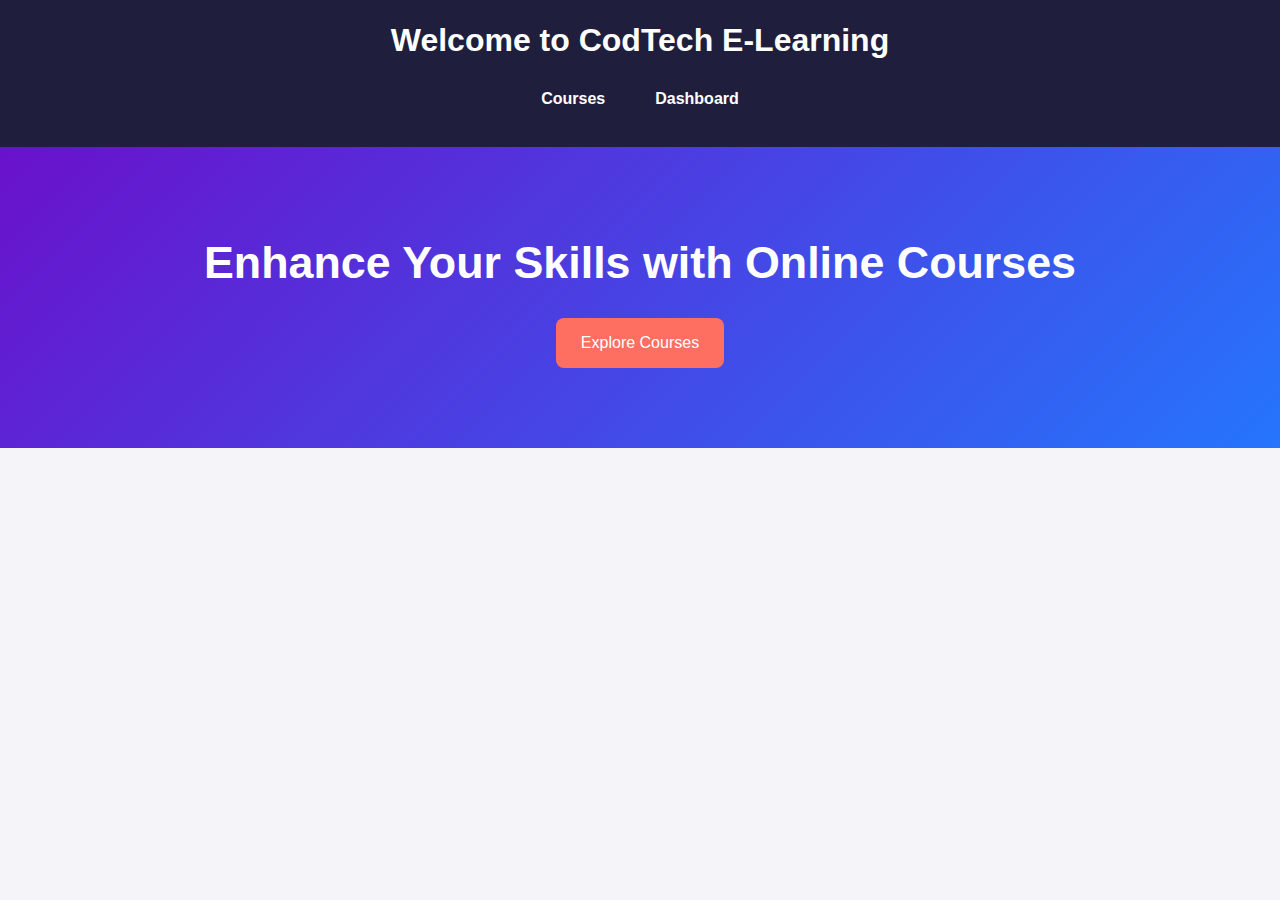
<file: index.html>
<!DOCTYPE html>
<html lang="en">
<head>
    <meta charset="UTF-8">
    <meta name="viewport" content="width=device-width, initial-scale=1.0">
    <title>E-Learning Platform</title>
    <link rel="stylesheet" href="styles.css">
</head>
<body>
    <header>
        <h1>Welcome to CodTech E-Learning</h1>
        <nav>
            <a href="courses.html">Courses</a>
            <a href="dashboard.html">Dashboard</a>
        </nav>
    </header>

    <section class="hero">
        <h2>Enhance Your Skills with Online Courses</h2>
        <a href="courses.html" class="btn">Explore Courses</a>
    </section>
    
    <script src="script.js"></script>
</body>
</html>
</file>
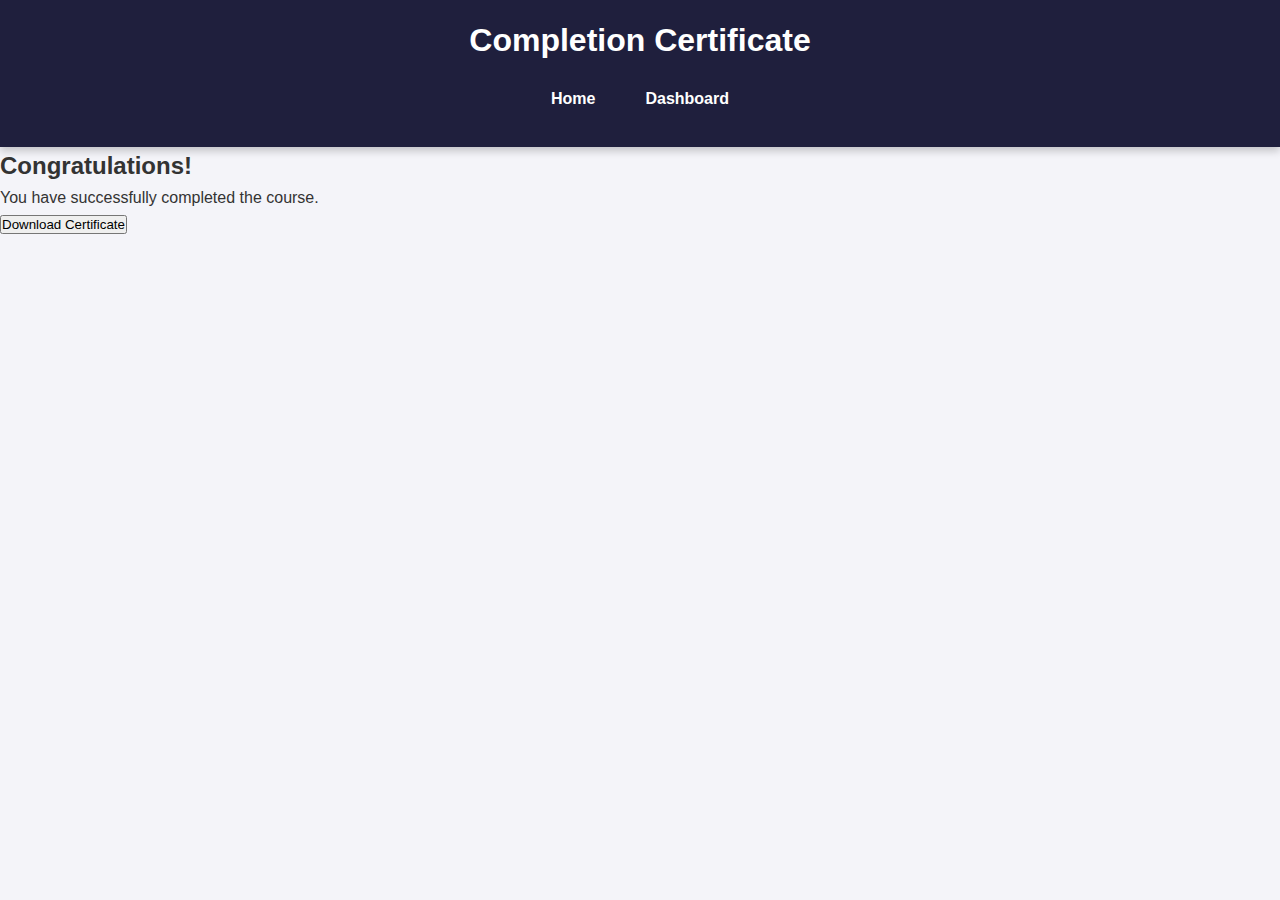
<file: certificate.html>
<!DOCTYPE html>
<html lang="en">
<head>
    <meta charset="UTF-8">
    <meta name="viewport" content="width=device-width, initial-scale=1.0">
    <title>Certificate</title>
    <link rel="stylesheet" href="styles.css">
</head>
<body>
    <header>
        <h1>Completion Certificate</h1>
        <nav>
            <a href="index.html">Home</a>
            <a href="dashboard.html">Dashboard</a>
        </nav>
    </header>

    <section class="certificate">
        <h2>Congratulations!</h2>
        <p>You have successfully completed the course.</p>
        <button onclick="downloadCertificate()">Download Certificate</button>
    </section>

    <script>
        function downloadCertificate() {
            alert("Your certificate is being generated!");
        }
    </script>
</body>
</html>
</file>
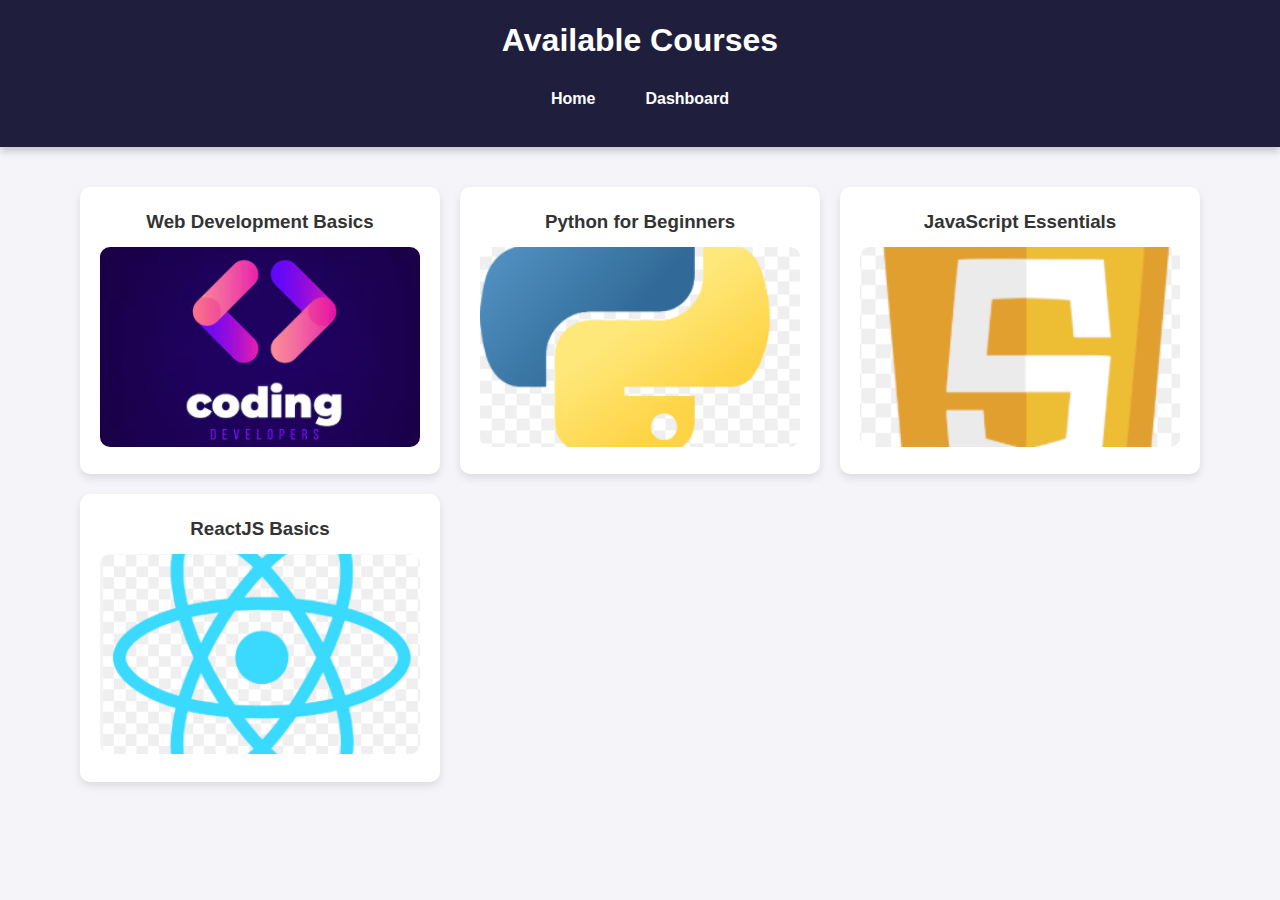
<file: courses.html>
<!DOCTYPE html>
<html lang="en">
<head>
    <meta charset="UTF-8">
    <meta name="viewport" content="width=device-width, initial-scale=1.0">
    <title>Courses | E-Learning</title>
    <link rel="stylesheet" href="styles.css">
</head>
<body>

    <header>
        <h1>Available Courses</h1>
        <nav>
            <a href="index.html">Home</a>
            <a href="dashboard.html">Dashboard</a>
        </nav>
    </header>

    <section class="course-list">
        <div class="course" onclick="loadCourse('Web Development Basics', 'Learn HTML, CSS, and JavaScript from scratch.', 'https://www.youtube.com/embed/qz0aGYrrlhU')">
            <h3>Web Development Basics</h3>
            <img src="IMG/WEBDEV.png" alt="Web Dev Logo">
        </div>

        <div class="course" onclick="loadCourse('Python for Beginners', 'Learn Python programming from zero to hero.', 'https://www.youtube.com/embed/rfscVS0vtbw')">
            <h3>Python for Beginners</h3>
            <img src="IMG/python.png" alt="Python Logo">
        </div>

        <div class="course" onclick="loadCourse('JavaScript Essentials', 'Master JavaScript to build interactive websites.', 'https://www.youtube.com/embed/W6NZfCO5SIk')">
            <h3>JavaScript Essentials</h3>
            <img src="IMG/javascript.png" alt="JavaScript Logo">
        </div>

        <div class="course" onclick="loadCourse('ReactJS Basics', 'Learn the fundamentals of React.js and build powerful UIs.', 'https://www.youtube.com/embed/w7ejDZ8SWv8')">
            <h3>ReactJS Basics</h3>
            <img src="IMG/reactjs.png" alt="React Logo">
        </div>
    </section>

    <script>
        function loadCourse(title, description, videoUrl) {
            localStorage.setItem("courseTitle", title);
            localStorage.setItem("courseDescription", description);
            localStorage.setItem("courseVideo", videoUrl);
            window.location.href = "course-details.html";
        }
    </script>
</body>
</html>
</file>
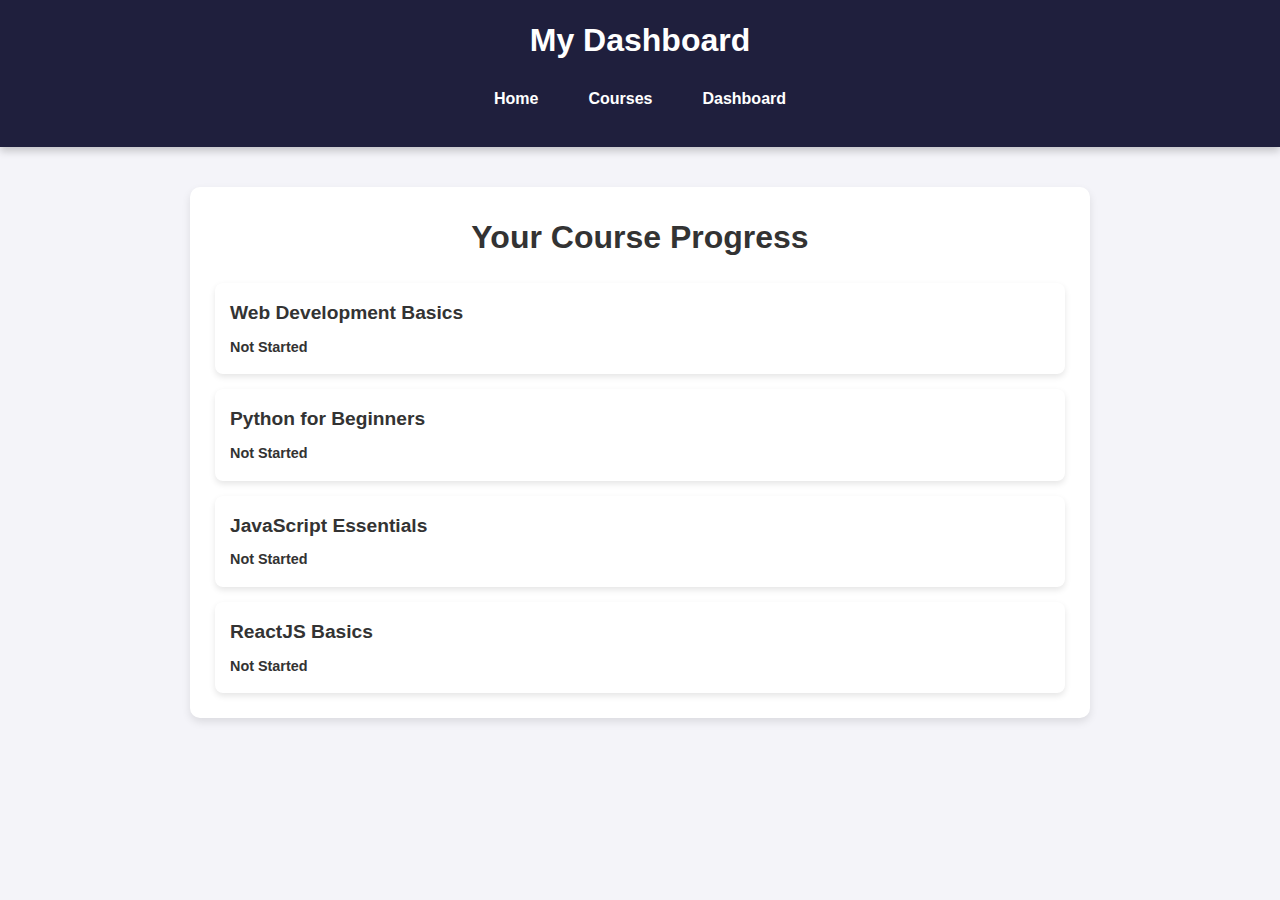
<file: dashboard.html>
<!DOCTYPE html>
<html lang="en">
<head>
    <meta charset="UTF-8">
    <meta name="viewport" content="width=device-width, initial-scale=1.0">
    <title>Dashboard</title>
    <link rel="stylesheet" href="styles.css">
</head>
<body>

    <header>
        <h1>My Dashboard</h1>
        <nav>
            <a href="index.html">Home</a>
            <a href="courses.html">Courses</a>
            <a href="dashboard.html">Dashboard</a>
        </nav>
    </header>

    <section class="dashboard">
        <h2>Your Course Progress</h2>
        <div class="course-progress-list">
            <div class="course-progress" data-course="Web Development Basics">
                <h3>Web Development Basics</h3>
                <span class="status">Not Started</span>
            </div>

            <div class="course-progress" data-course="Python for Beginners">
                <h3>Python for Beginners</h3>
                <span class="status">Not Started</span>
            </div>

            <div class="course-progress" data-course="JavaScript Essentials">
                <h3>JavaScript Essentials</h3>
                <span class="status">Not Started</span>
            </div>

            <div class="course-progress" data-course="ReactJS Basics">
                <h3>ReactJS Basics</h3>
                <span class="status">Not Started</span>
            </div>
        </div>
    </section>

    <script>
        document.addEventListener("DOMContentLoaded", function () {
            let courses = document.querySelectorAll(".course-progress");
            courses.forEach(course => {
                let title = course.getAttribute("data-course");
                if (localStorage.getItem(title + "_completed") === "true") {
                    course.classList.add("completed");
                    course.querySelector(".status").innerText = "Completed 🎉";
                }
            });
        });
    </script>
</body>
</html>
</file>
<file: styles.css>
/* ===== General Styles ===== */
* {
    margin: 0;
    padding: 0;
    box-sizing: border-box;
}

body {
    font-family: 'Poppins', sans-serif;
    background-color: #f4f4f9;
    color: #333;
    line-height: 1.6;
}

/* ===== Header & Navigation ===== */
header {
    background: #1f1f3d;
    color: white;
    padding: 15px 0;
    text-align: center;
    box-shadow: 0px 4px 8px rgba(0, 0, 0, 0.2);
}

nav {
    display: flex;
    justify-content: center;
    gap: 20px;
    padding: 10px 0;
}

nav a {
    color: white;
    text-decoration: none;
    font-weight: bold;
    transition: 0.3s ease-in-out;
    padding: 10px 15px;
    border-radius: 5px;
}

nav a:hover {
    background: rgba(255, 255, 255, 0.2);
}

/* ===== Hero Section ===== */
.hero {
    text-align: center;
    padding: 80px 20px;
    background: linear-gradient(135deg, #6a11cb, #2575fc);
    color: white;
}

.hero h2 {
    font-size: 2.8rem;
    margin-bottom: 20px;
}

.hero p {
    font-size: 1.2rem;
    margin-bottom: 30px;
}

/* ===== Buttons (Global) ===== */
.btn {
    display: inline-block;
    padding: 12px 25px;
    background: #ff6f61;
    color: white;
    text-decoration: none;
    border-radius: 8px;
    transition: 0.3s ease-in-out;
    border: none;
    cursor: pointer;
    font-size: 16px;
}

.btn:hover {
    background: #ff3b30;
}

/* ===== Courses Section ===== */
.course-list {
    display: grid;
    grid-template-columns: repeat(auto-fit, minmax(300px, 1fr));
    gap: 20px;
    padding: 40px;
    max-width: 1200px;
    margin: auto;
}

.course {
    background: white;
    padding: 20px;
    border-radius: 10px;
    box-shadow: 0 4px 8px rgba(0, 0, 0, 0.1);
    text-align: center;
    transition: transform 0.3s ease-in-out, box-shadow 0.3s ease-in-out;
    cursor: pointer;
}

.course:hover {
    transform: translateY(-5px);
    box-shadow: 0 6px 12px rgba(0, 0, 0, 0.15);
}

.course h3 {
    margin-bottom: 10px;
}

.course img {
    width: 100%;
    border-radius: 10px;
    max-height: 200px;
    object-fit: cover;
}

/* ===== Course Details Page ===== */
.course-details {
    max-width: 800px;
    margin: 40px auto;
    background: white;
    padding: 25px;
    border-radius: 10px;
    box-shadow: 0 4px 8px rgba(0, 0, 0, 0.1);
    text-align: center;
}

.course-details h2 {
    font-size: 2.2rem;
    margin-bottom: 10px;
}

/* ===== Video Container (FULL SIZE) ===== */
.video-container {
    width: 100%;
    max-width: 900px;
    aspect-ratio: 16 / 9; /* Auto height for different screen sizes */
    margin: 20px auto;
    border-radius: 10px;
    overflow: hidden;
    box-shadow: 0 4px 8px rgba(0, 0, 0, 0.1);
    background: black;
}

.video-container iframe {
    width: 100%;
    height: 100%;
    border: none;
    border-radius: 10px;
}

/* ===== Progress Bar ===== */
.progress-bar-container {
    width: 80%;
    background: #ddd;
    border-radius: 10px;
    margin: 20px auto;
    overflow: hidden;
    height: 20px;
    position: relative;
}

.progress-bar {
    width: 0;
    height: 100%;
    background: #4caf50;
    transition: width 0.4s ease-in-out;
    border-radius: 10px;
}

/* ===== "Mark as Completed" Button ===== */
.mark-completed {
    display: block;
    width: 200px;
    margin: 20px auto;
    padding: 12px;
    background: #2a9d8f;
    color: white;
    font-weight: bold;
    text-align: center;
    border-radius: 8px;
    transition: 0.3s ease-in-out;
    cursor: pointer;
    border: none;
}

.mark-completed:hover {
    background: #21867a;
}

/* ===== Dashboard Styling ===== */
.dashboard {
    max-width: 900px;
    margin: 40px auto;
    background: white;
    padding: 25px;
    border-radius: 10px;
    box-shadow: 0 4px 8px rgba(0, 0, 0, 0.1);
    text-align: center;
}

.dashboard h2 {
    font-size: 2rem;
    margin-bottom: 20px;
}

.course-progress-list {
    display: flex;
    flex-direction: column;
    gap: 15px;
}

.course-progress {
    background: #ffffff;
    padding: 15px;
    border-radius: 8px;
    box-shadow: 0 3px 6px rgba(0, 0, 0, 0.1);
    text-align: left;
    position: relative;
    transition: 0.3s ease-in-out;
}

.course-progress:hover {
    transform: translateY(-5px);
}

.course-progress h3 {
    margin-bottom: 5px;
    font-size: 1.2rem;
}

.progress-bar-container {
    width: 100%;
    background: #ddd;
    border-radius: 10px;
    height: 10px;
    position: relative;
    margin: 10px 0;
}

.progress-bar {
    height: 10px;
    background: #4caf50;
    width: 0;
    border-radius: 10px;
    transition: width 0.5s ease-in-out;
}

.status {
    font-size: 0.9rem;
    font-weight: bold;
    color: #333;
}

/* Highlight completed courses */
.completed .progress-bar {
    background: #2196F3;
}

.completed .status {
    color: #2196F3;
}

/* ===== Footer ===== */
footer {
    text-align: center;
    padding: 20px;
    background: #1f1f3d;
    color: white;
    margin-top: 40px;
}

/* ===== Responsive Design ===== */
@media (max-width: 768px) {
    nav {
        flex-direction: column;
        align-items: center;
        gap: 10px;
    }

    .hero h2 {
        font-size: 2.2rem;
    }

    .course-list {
        grid-template-columns: 1fr;
    }

    .course-details {
        width: 90%;
    }

    .video-container {
        max-width: 100%;
    }
}
</file>
